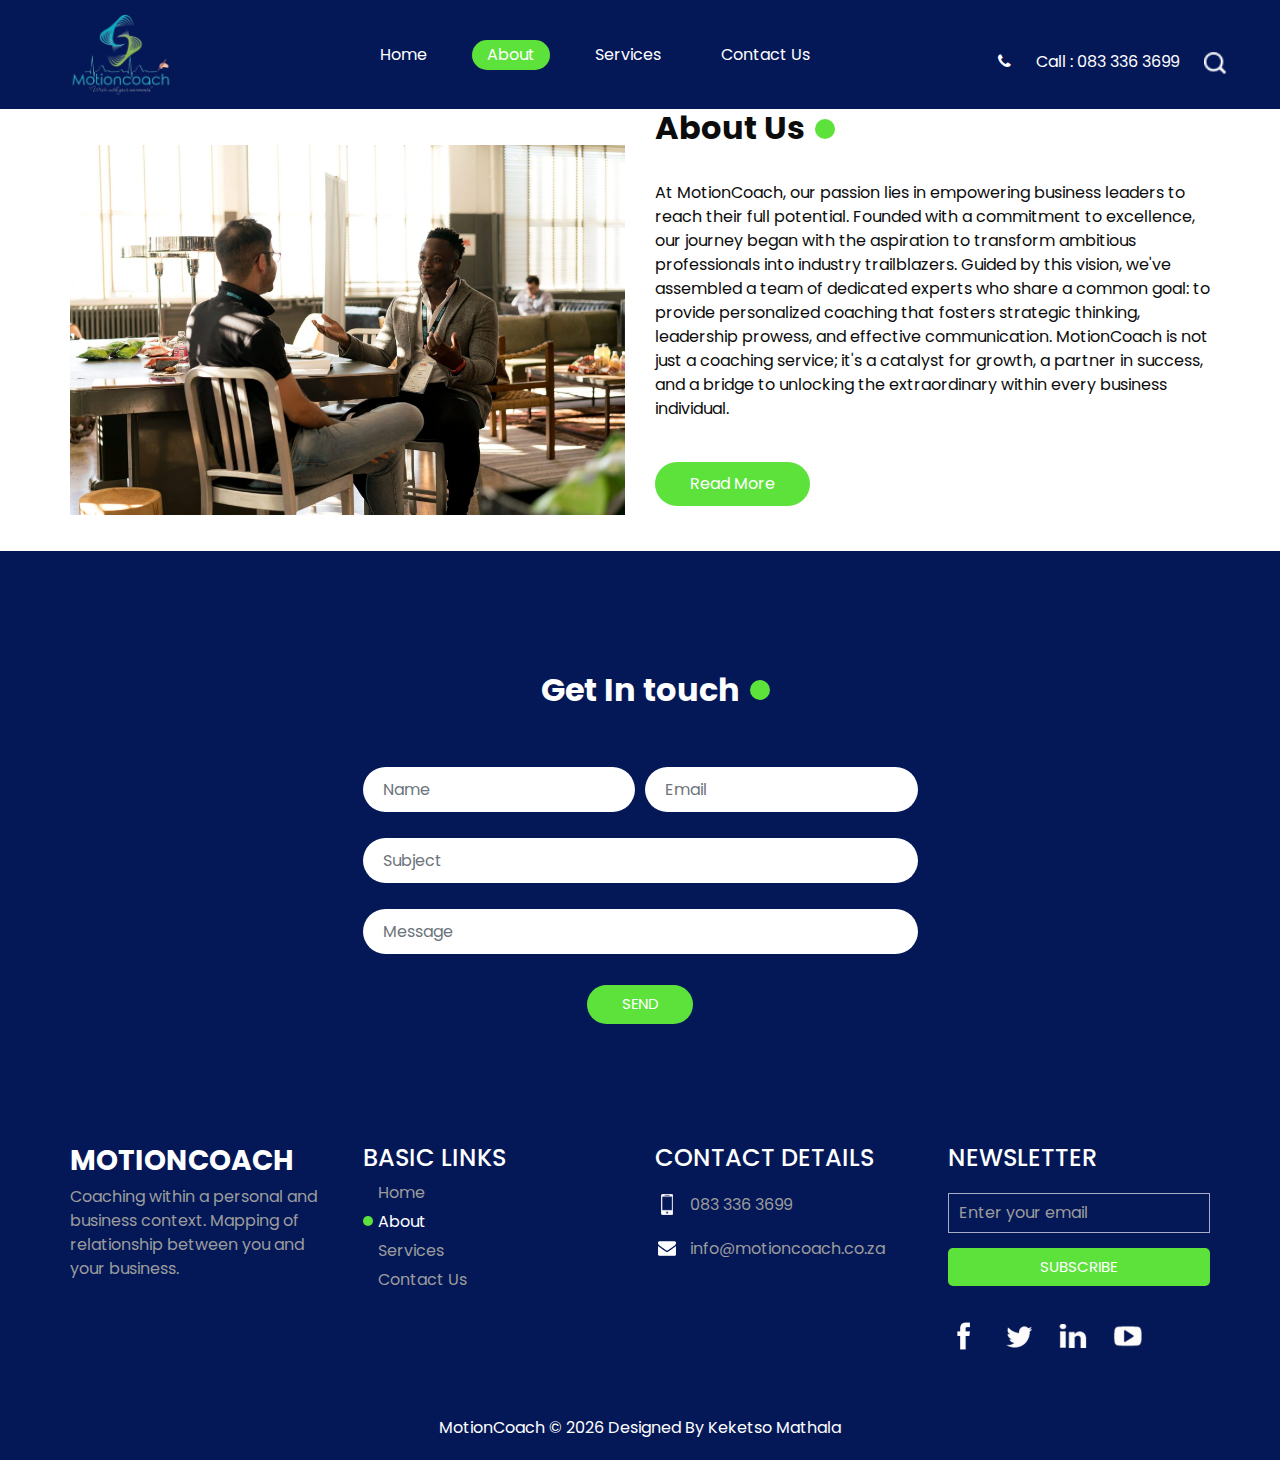
<file: motion-html/about.html>
<!DOCTYPE html>
<html>

<head>
  <!-- Basic -->
  <meta charset="utf-8" />
  <meta http-equiv="X-UA-Compatible" content="IE=edge" />
  <!-- Mobile Metas -->
  <meta name="viewport" content="width=device-width, initial-scale=1, shrink-to-fit=no" />
  <!-- Site Metas -->
  <meta name="keywords" content="MotionCoach" />
  <meta name="description" content="Write with your movements" />
  <meta name="author" content="motioncoach" />

  <title>About | MotionCoach</title>
   <!-- The favicon-->
   <link rel="icon" type="image/jpg" href="images/motionfav.jpg">

  <!-- slider stylesheet -->
  <link rel="stylesheet" type="text/css" href="https://cdnjs.cloudflare.com/ajax/libs/OwlCarousel2/2.1.3/assets/owl.carousel.min.css" />
  <link rel="stylesheet" href="https://cdnjs.cloudflare.com/ajax/libs/font-awesome/4.7.0/css/font-awesome.min.css">

  <!-- bootstrap core css -->
  <link rel="stylesheet" type="text/css" href="css/bootstrap.css" />

  <!-- fonts style -->
  <link href="https://fonts.googleapis.com/css?family=Poppins:400,600,700&display=swap" rel="stylesheet">
  <!-- Custom styles for this template -->
  <link href="css/style.css" rel="stylesheet" />
  <!-- responsive style -->
  <link href="css/responsive.css" rel="stylesheet" />
</head>

<body class="sub_page">

  <div class="hero_area">
    <!-- header section strats -->
    <header class="header_section">
      <div class="container-fluid">
        <nav class="navbar navbar-expand-lg custom_nav-container ">
          <a class="navbar-brand" href="index.html">
            <span><img src="images/logo.png" alt="MotionCoach" width="110px">
            </span>
          </a>
          </a>
          <button class="navbar-toggler" type="button" data-toggle="collapse" data-target="#navbarSupportedContent" aria-controls="navbarSupportedContent" aria-expanded="false" aria-label="Toggle navigation">
            <span class="s-1"> </span>
            <span class="s-2"> </span>
            <span class="s-3"> </span>
          </button>

          <div class="collapse navbar-collapse" id="navbarSupportedContent">
            <div class="d-flex mx-auto flex-column flex-lg-row align-items-center">
              <ul class="navbar-nav  ">
                <li class="nav-item ">
                  <a class="nav-link" href="index.html">Home <span class="sr-only">(current)</span></a>
                </li>
                <li class="nav-item active">
                  <a class="nav-link" href="about.html"> About</a>
                </li>
                <li class="nav-item">
                  <a class="nav-link" href="service.html"> Services </a>
                </li>
                <li class="nav-item">
                  <a class="nav-link" href="#contactLink">Contact Us</a>
                </li>
              </ul>
            </div>
            <div class="quote_btn-container ">
              <a href="">
                <i class="fa fa-phone"></i>
                <span><a href="tel:0833363699"> 
                  Call : 083 336 3699
                </span>
              </a>
              <form class="form-inline">
                <button class="btn  my-2 my-sm-0 nav_search-btn" type="submit"></button>
              </form>
            </div>
          </div>
        </nav>
      </div>
    </header>
    <!-- end header section -->
  </div>

  <!-- about section -->

  <section class="about_section ">
    <div class="container">
      <div class="row">
        <div class="col-md-6">
          <div class="img-box">
            <img src="images/about.jpg" alt="">
          </div>
        </div>
        <div class="col-md-6">
          <div class="detail-box">
            <div class="heading_container">
              <h2>
                About Us
              </h2>
            </div>
            <p>
              At MotionCoach, our passion lies in empowering business leaders to reach their full potential. Founded with a commitment to excellence, our journey began with the aspiration to transform ambitious professionals into industry trailblazers. Guided by this vision, we've assembled a team of dedicated experts who share a common goal: to provide personalized coaching that fosters strategic thinking, leadership prowess, and effective communication. MotionCoach is not just a coaching service; it's a catalyst for growth, a partner in success, and a bridge to unlocking the extraordinary within every business individual.
            </p>
            <a href="">
              Read More
            </a>
          </div>
        </div>
      </div>
    </div>
  </section>

  <!-- end about section -->


  <div class="footer_bg">

    <!-- contact section -->
    <section class="contact_section layout_padding" id="contactLink">
      <div class="container">
        <div class="heading_container">
          <h2>
            Get In touch
          </h2>
        </div>
      </div>
      <div class="container">
        <div class="row">
          <div class="col-lg-6 col-md-8 mx-auto">
            <form>
              <div class="form-row">
                <div class="form-group col-md-6">
                  <input type="text" class="form-control" id="inputName4" placeholder="Name ">
                </div>
                <div class="form-group col-md-6">
                  <input type="email" class="form-control" id="inputEmail4" placeholder="Email">
                </div>

              </div>
              <div class="form-row">
                <div class="form-group col">
                  <input type="text" class="form-control" id="inputSubject4" placeholder="Subject">
                </div>
              </div>
              <div class="form-group">
                <input type="text" class="form-control" id="inputMessage" placeholder="Message">
              </div>
              <div class="d-flex justify-content-center">
                <button type="submit" class="">Send</button>
              </div>
            </form>
          </div>
        </div>
      </div>
    </section>


    <!-- end contact section -->



    <!-- info section -->
    <section class="info_section layout_padding2">
      <div class="container">
        <div class="row">
          <div class="col-md-3">
            <div class="info_logo">
              <h3>
                MotionCoach
              </h3>
              <p>
                Coaching within a personal and business context. Mapping of relationship between you and your business.
              </p>
            </div>
          </div>
          <div class="col-md-3">
            <div class="info_links">
              <h4>
                BASIC LINKS
              </h4>
              <ul class="  ">
                <li class=" ">
                  <a class="" href="index.html">Home <span class="sr-only">(current)</span></a>
                </li>
                <li class="active">
                  <a class="" href="about.html"> About</a>
                </li>
                <li class="">
                  <a class="" href="service.html"> Services </a>
                </li>
                <li class="">
                  <a class="" href="#contactLink">Contact Us</a>
                </li>
              </ul>
            </div>
          </div>
          <div class="col-md-3">
            <div class="info_contact">
              <h4>
                CONTACT DETAILS
              </h4>
              <a href="">
                <div class="img-box">
                  <img src="images/telephone-white.png" width="12px" alt="">
                </div>
                <p>
                  083 336 3699
                </p>
              </a>
              <a href="">
                <div class="img-box">
                  <img src="images/envelope-white.png" width="18px" alt="">
                </div>
                <p>
                  info@motioncoach.co.za
                </p>
              </a>
            </div>
          </div>
          <div class="col-md-3">
            <div class="info_form ">
              <h4>
                NEWSLETTER
              </h4>
              <form action="">
                <input type="email" placeholder="Enter your email">
                <button>
                  Subscribe
                </button>
              </form>
              <div class="social_box">
                <a href="https://www.facebook.com/profile.php?id=100063022610387&mibextid=D4KYlr">
                  <img src="images/info-fb.png" alt="">
                </a>
                <a href="">
                  <img src="images/info-twitter.png" alt="">
                </a>
                <a href="">
                  <img src="images/info-linkedin.png" alt="">
                </a>
                <a href="">
                  <img src="images/info-youtube.png" alt="">
                </a>
              </div>
            </div>
          </div>
        </div>
      </div>
    </section>

    <!-- end info_section -->


    <!-- footer section -->
    <section class="container-fluid footer_section">
      <div class="container">
        <p>MotionCoach
          &copy; <span id="displayYear"></span> Designed By
          <a href="https://keketso.netlify.app">Keketso Mathala</a>
        </p>
      </div>
    </section>
    <!-- footer section -->

  </div>

  <script type="text/javascript" src="js/jquery-3.4.1.min.js"></script>
  <script type="text/javascript" src="js/bootstrap.js"></script>
  <script type="text/javascript" src="js/custom.js"></script>


</body>

</html>
</file>
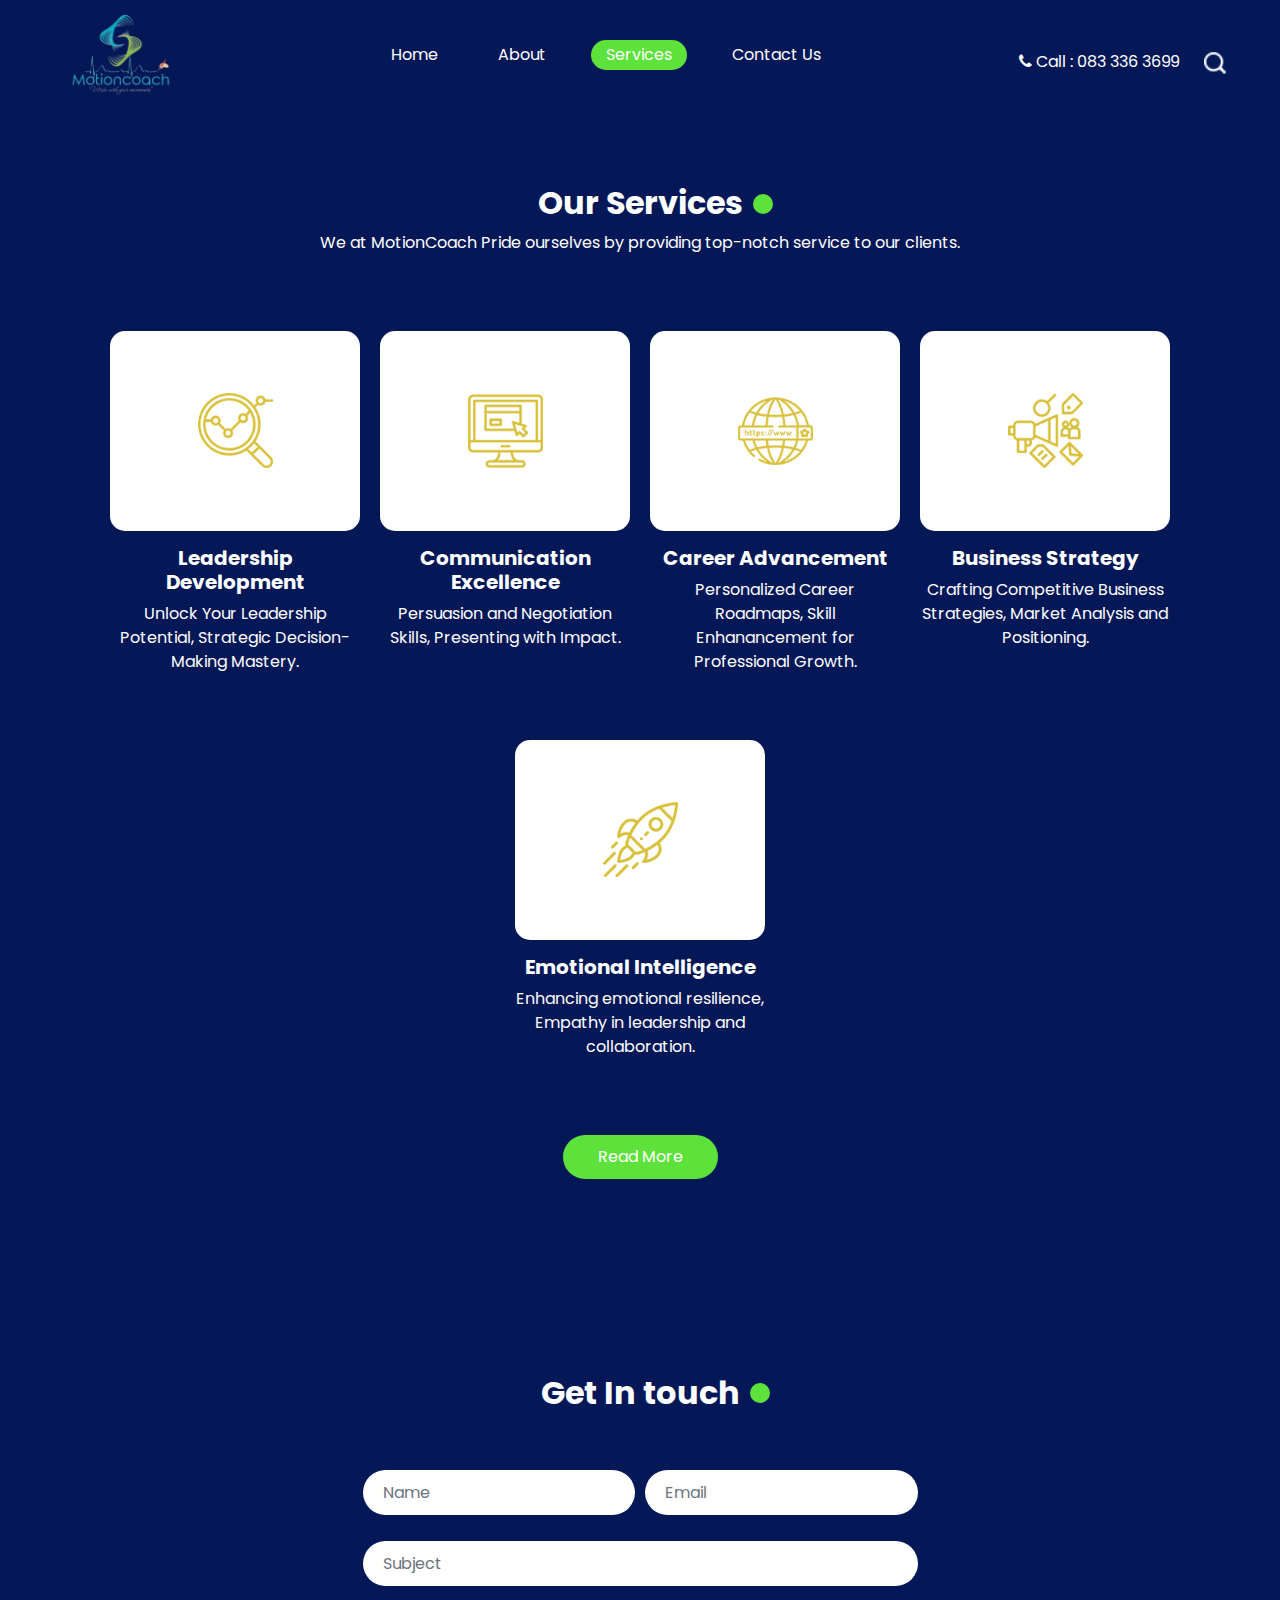
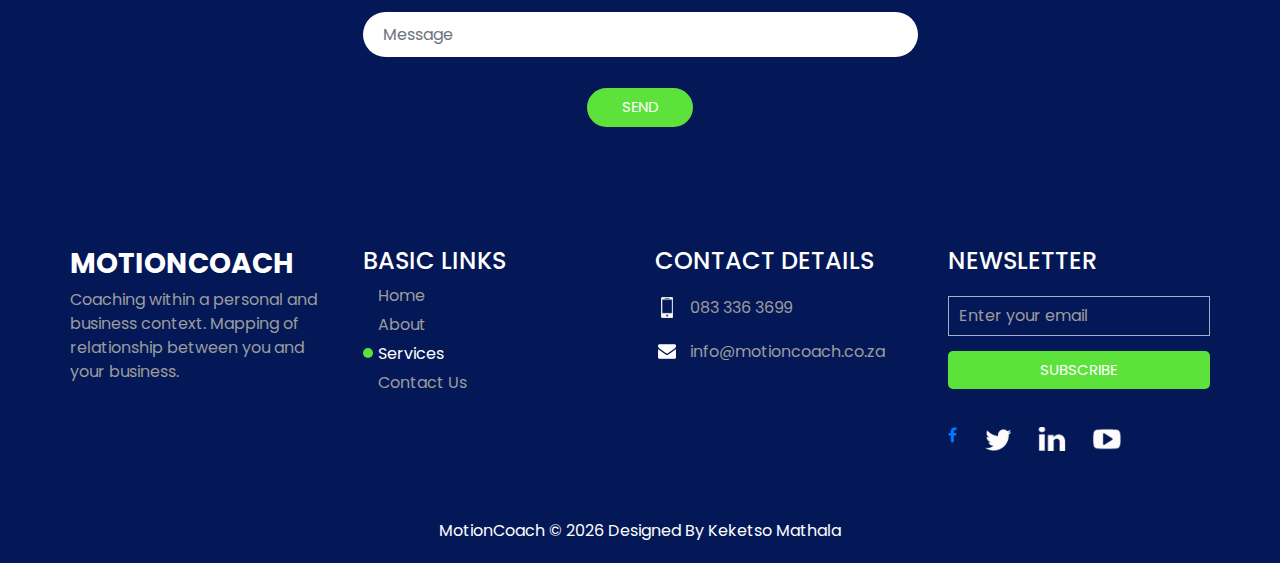
<file: motion-html/service.html>
<!DOCTYPE html>
<html>

<head>
  <!-- Basic -->
  <meta charset="utf-8" />
  <meta http-equiv="X-UA-Compatible" content="IE=edge" />
  <!-- Mobile Metas -->
  <meta name="viewport" content="width=device-width, initial-scale=1, shrink-to-fit=no" />
  <!-- Site Metas -->
  <meta name="keywords" content="MotionCoach" />
  <meta name="description" content="" />
  <meta name="author" content="MotionCoach" />

  <title>Services | MotionCoach</title>
   <!-- The favicon-->
   <link rel="icon" type="image/jpg" href="images/motionfav.jpg">

  <!-- slider stylesheet -->
  <link rel="stylesheet" type="text/css" href="https://cdnjs.cloudflare.com/ajax/libs/OwlCarousel2/2.1.3/assets/owl.carousel.min.css" />
  <link rel="stylesheet" href="https://cdnjs.cloudflare.com/ajax/libs/font-awesome/4.7.0/css/font-awesome.min.css">

  <!-- bootstrap core css -->
  <link rel="stylesheet" type="text/css" href="css/bootstrap.css" />

  <!-- fonts style -->
  <link href="https://fonts.googleapis.com/css?family=Poppins:400,600,700&display=swap" rel="stylesheet">
  <!-- Custom styles for this template -->
  <link href="css/style.css" rel="stylesheet" />
  <!-- responsive style -->
  <link href="css/responsive.css" rel="stylesheet" />
</head>

<body class="sub_page">

  <div class="hero_area">
    <!-- header section strats -->
    <header class="header_section">
      <div class="container-fluid">
        <nav class="navbar navbar-expand-lg custom_nav-container ">
          <a class="navbar-brand" href="index.html">
            <span><img src="images/logo.png" alt="MotionCoach" width="110px">
            </span>
          </a>
          </a>
          <button class="navbar-toggler" type="button" data-toggle="collapse" data-target="#navbarSupportedContent" aria-controls="navbarSupportedContent" aria-expanded="false" aria-label="Toggle navigation">
            <span class="s-1"> </span>
            <span class="s-2"> </span>
            <span class="s-3"> </span>
          </button>

          <div class="collapse navbar-collapse" id="navbarSupportedContent">
            <div class="d-flex mx-auto flex-column flex-lg-row align-items-center">
              <ul class="navbar-nav  ">
                <li class="nav-item ">
                  <a class="nav-link" href="index.html">Home <span class="sr-only">(current)</span></a>
                </li>
                <li class="nav-item">
                  <a class="nav-link" href="about.html"> About</a>
                </li>
                <li class="nav-item active">
                  <a class="nav-link" href="service.html"> Services </a>
                </li>
                <li class="nav-item">
                  <a class="nav-link" href="#contactLink">Contact Us</a>
                </li>
              </ul>
            </div>
            <div class="quote_btn-container ">
              <a href="href="tel:0833363699"">
                <i class="fa fa-phone"></i>
                <span>
                  Call : 083 336 3699
                </span>
              </a>
              <form class="form-inline">
                <button class="btn  my-2 my-sm-0 nav_search-btn" type="submit"></button>
              </form>
            </div>
          </div>
        </nav>
      </div>
    </header>
    <!-- end header section -->
  </div>

  <!-- service section -->
  <section class="service_section layout_padding">
    <div class="container-fluid">
      <div class="heading_container">
        <h2>
          Our Services
        </h2>
        <p>
          We at MotionCoach Pride ourselves by providing top-notch service to our clients. 
        </p>
      </div>

      <div class="service_container">
        <div class="box">
          <div class="img-box">
            <img src="images/s-1.png" alt="">
          </div>
          <div class="detail-box">
            <h5>
              Leadership Development
            </h5>
            <p>
              Unlock Your Leadership Potential, Strategic Decision-Making Mastery.
            </p>
          </div>
        </div>
        <div class="box">
          <div class="img-box">
            <img src="images/s-2.png" alt="">
          </div>
          <div class="detail-box">
            <h5>
              Communication Excellence

            </h5>
            <p>
              Persuasion and Negotiation Skills, Presenting with Impact.
            </p>
          </div>
        </div>
        <div class="box">
          <div class="img-box">
            <img src="images/s-3.png" alt="">
          </div>
          <div class="detail-box">
            <h5>
              Career Advancement
            </h5>
            <p>
              Personalized Career Roadmaps, Skill Enhanancement for Professional Growth.
            </p>
          </div>
        </div>
        <div class="box">
          <div class="img-box">
            <img src="images/s-4.png" alt="">
          </div>
          <div class="detail-box">
            <h5>
              Business Strategy
            </h5>
            <p>
              Crafting Competitive Business Strategies, Market Analysis and Positioning.
            </p>
          </div>
        </div>
        <div class="box">
          <div class="img-box">
            <img src="images/s-5.png" alt="">
          </div>
          <div class="detail-box">
            <h5>
              Emotional Intelligence
            </h5>
            <p>
              Enhancing emotional resilience, Empathy in leadership and collaboration.
            </p>
          </div>
        </div>
      </div>
      <div class="btn-box">
        <a href="">
          Read More
        </a>
      </div>
    </div>
  </section>
  <!-- end service section -->

  <div class="footer_bg">

    <!-- contact section -->
    <section class="contact_section layout_padding" id="contactLink">
      <div class="container">
        <div class="heading_container">
          <h2>
            Get In touch
          </h2>
        </div>
      </div>
      <div class="container">
        <div class="row">
          <div class="col-lg-6 col-md-8 mx-auto">
            <form>
              <div class="form-row">
                <div class="form-group col-md-6">
                  <input type="text" class="form-control" id="inputName4" placeholder="Name ">
                </div>
                <div class="form-group col-md-6">
                  <input type="email" class="form-control" id="inputEmail4" placeholder="Email">
                </div>

              </div>
              <div class="form-row">
                <div class="form-group col">
                  <input type="text" class="form-control" id="inputSubject4" placeholder="Subject">
                </div>
              </div>
              <div class="form-group">
                <input type="text" class="form-control" id="inputMessage" placeholder="Message">
              </div>
              <div class="d-flex justify-content-center">
                <button type="submit" class="">Send</button>
              </div>
            </form>
          </div>
        </div>
      </div>
    </section>


    <!-- end contact section -->



    <!-- info section -->
    <section class="info_section layout_padding2">
      <div class="container">
        <div class="row">
          <div class="col-md-3">
            <div class="info_logo">
              <h3>
                MotionCoach
              </h3>
              <p>
                Coaching within a personal and business context. Mapping of relationship between you and your business.
              </p>
            </div>
          </div>
          <div class="col-md-3">
            <div class="info_links">
              <h4>
                BASIC LINKS
              </h4>
              <ul class="  ">
                <li class=" ">
                  <a class="" href="index.html">Home <span class="sr-only">(current)</span></a>
                </li>
                <li class="">
                  <a class="" href="about.html"> About</a>
                </li>
                <li class="active">
                  <a class="" href="service.html"> Services </a>
                </li>
                <li class="">
                  <a class="" href="#contactLink">Contact Us</a>
                </li>
              </ul>
            </div>
          </div>
          <div class="col-md-3">
            <div class="info_contact">
              <h4>
                CONTACT DETAILS
              </h4>
              <a href="">
                <div class="img-box">
                  <img src="images/telephone-white.png" width="12px" alt="">
                </div>
                <p>
                  083 336 3699
                </p>
              </a>
              <a href="">
                <div class="img-box">
                  <img src="images/envelope-white.png" width="18px" alt="">
                </div>
                <p>
                  info@motioncoach.co.za
                </p>
              </a>
            </div>
          </div>
          <div class="col-md-3">
            <div class="info_form ">
              <h4>
                NEWSLETTER
              </h4>
              <form action="">
                <input type="email" placeholder="Enter your email">
                <button>
                  Subscribe
                </button>
              </form>
              <div class="social_box">
                <a href="https://www.facebook.com/profile.php?id=100063022610387&mibextid=D4KYlr">
                  <i class="fa fa-facebook"></i>
                </a>
                <a href="">
                  <img src="images/info-twitter.png" alt="">
                </a>
                <a href="">
                  <img src="images/info-linkedin.png" alt="">
                </a>
                <a href="">
                  <img src="images/info-youtube.png" alt="">
                </a>
              </div>
            </div>
          </div>
        </div>
      </div>
    </section>

    <!-- end info_section -->


    <!-- footer section -->
    <section class="container-fluid footer_section">
      <div class="container">
        <p>MotionCoach
          &copy; <span id="displayYear"></span> Designed By
          <a href="https://keketso.netlify.app">Keketso Mathala</a>
        </p>
      </div>
    </section>
    <!-- footer section -->

  </div>

  <script type="text/javascript" src="js/jquery-3.4.1.min.js"></script>
  <script type="text/javascript" src="js/bootstrap.js"></script>
  <script type="text/javascript" src="js/custom.js"></script>


</body>

</html>
</file>
<file: motion-html/css/style.css>
body {
  font-family: "Poppins", sans-serif;
  color: #0c0c0c;
  background-color: #ffffff;
}

.layout_padding {
  padding: 75px 0;
}

.layout_padding2 {
  padding: 45px 0;
}

.layout_padding2-top {
  padding-top: 45px;
}

.layout_padding2-bottom {
  padding-bottom: 45px;
}

.layout_padding-top {
  padding-top: 75px;
}

.layout_padding-bottom {
  padding-bottom: 75px;
}

.heading_container {
  display: -webkit-box;
  display: -ms-flexbox;
  display: flex;
  -webkit-box-orient: vertical;
  -webkit-box-direction: normal;
      -ms-flex-direction: column;
          flex-direction: column;
  -webkit-box-align: start;
      -ms-flex-align: start;
          align-items: flex-start;
}

.heading_container h2 {
  position: relative;
  font-weight: bold;
}

.heading_container h2::before {
  content: "";
  position: absolute;
  width: 20px;
  height: 20px;
  background-color: #5de23c;
  top: 50%;
  right: -30px;
  border-radius: 100%;
  -webkit-transform: translateY(-50%);
          transform: translateY(-50%);
}

/*header section*/
.hero_area {
  height: 98vh;
  position: relative;
  background-image: url(../images/hero-bg.png);
  background-size: cover;
  background-position: bottom;
}

.sub_page .hero_area {
  height: auto;
  background: none;
  background-color: #041858;
}

.sub_page .footer_bg {
  background: none;
  background-color: #041858;
  padding-top: 45px;
}

.header_section .container-fluid {
  padding-right: 25px;
  padding-left: 25px;
}

.header_section .nav_container {
  margin: 0 auto;
}

.custom_nav-container .navbar-nav .nav-item .nav-link {
  padding: 3px 15px;
  margin: 10px 15px;
  color: #ffffff;
  text-align: center;
  border-radius: 20px;
}

.custom_nav-container .navbar-nav .nav-item.active .nav-link, .custom_nav-container .navbar-nav .nav-item:hover .nav-link {
  background-color: #5de23c;
}

a,
a:hover,
a:focus {
  text-decoration: none;
}

a:hover,
a:focus {
  color: initial;
}

.btn,
.btn:focus {
  outline: none !important;
  -webkit-box-shadow: none;
          box-shadow: none;
}

.custom_nav-container .nav_search-btn {
  background-image: url(../images/search-icon.png);
  background-size: 22px;
  background-repeat: no-repeat;
  background-position-y: 7px;
  width: 35px;
  height: 35px;
  padding: 0;
  border: none;
}

.navbar-brand {
  margin-left: 25px;
}

.navbar-brand span {
  font-size: 24px;
  font-weight: 700;
  color: #ffffff;
  text-transform: uppercase;
}

.custom_nav-container {
  z-index: 99999;
}

.navbar-expand-lg .navbar-collapse {
  -webkit-box-align: end;
      -ms-flex-align: end;
          align-items: flex-end;
}

.custom_nav-container .navbar-toggler {
  outline: none;
}

.custom_nav-container .navbar-toggler {
  padding: 0;
  width: 37px;
  height: 42px;
}

.custom_nav-container .navbar-toggler span {
  display: block;
  width: 35px;
  height: 4px;
  background-color: #ffffff;
  margin: 7px 0;
  -webkit-transition: all .3s;
  transition: all .3s;
}

.custom_nav-container .navbar-toggler[aria-expanded="true"] .s-1 {
  -webkit-transform: rotate(45deg);
          transform: rotate(45deg);
  margin: 0;
  margin-bottom: -4px;
}

.custom_nav-container .navbar-toggler[aria-expanded="true"] .s-2 {
  display: none;
}

.custom_nav-container .navbar-toggler[aria-expanded="true"] .s-3 {
  -webkit-transform: rotate(-45deg);
          transform: rotate(-45deg);
  margin: 0;
  margin-top: -4px;
}

.custom_nav-container .navbar-toggler[aria-expanded="false"] .s-1,
.custom_nav-container .navbar-toggler[aria-expanded="false"] .s-2,
.custom_nav-container .navbar-toggler[aria-expanded="false"] .s-3 {
  -webkit-transform: none;
          transform: none;
}

.quote_btn-container {
  display: -webkit-box;
  display: -ms-flexbox;
  display: flex;
  -webkit-box-align: center;
      -ms-flex-align: center;
          align-items: center;
}

.quote_btn-container a {
  color: #ffffff;
  margin-right: 25px;
}

.quote_btn-container a img {
  width: 15px;
  margin: 0 25px;
}

/*end header section*/
/* slider section */
.slider_section {
  height: calc(100% - 80px);
  display: -webkit-box;
  display: -ms-flexbox;
  display: flex;
  -webkit-box-align: center;
      -ms-flex-align: center;
          align-items: center;
  position: relative;
  z-index: 2;
  color: #3b3a3a;
}

.slider_section .row {
  -webkit-box-align: center;
      -ms-flex-align: center;
          align-items: center;
}

.slider_section div#carouselExampleIndicators {
  width: 100%;
  position: unset;
}

.slider_section .detail_box {
  color: #ffffff;
}

.slider_section .detail_box h1 {
  font-size: 4rem;
  font-weight: bold;
  margin-bottom: 30px;
}

.slider_section .detail_box .btn-box {
  margin: 30px -5px 0 -5px;
}

.slider_section .detail_box .btn-box a {
  width: 145px;
  text-align: center;
  margin: 5px;
}

.slider_section .detail_box .btn-box a.btn-1 {
  display: inline-block;
  padding: 8px 0;
  background-color: #5de23c;
  color: #ffffff;
  border-radius: 30px;
}

.slider_section .detail_box .btn-box a.btn-1:hover {
  background-color: #5de23c61;
}

.slider_section .detail_box .btn-box a.btn-2 {
  display: inline-block;
  padding: 8px 0;
  background-color: #ffffff;
  color: #000000;
  border-radius: 30px;
}

.slider_section .detail_box .btn-box a.btn-2:hover {
  background-color: white;
}

.slider_section .img-box img {
  width: 100%;
}

.slider_section .slider_number-container {
  position: absolute;
  top: 8%;
  left: 10%;
  display: -webkit-box;
  display: -ms-flexbox;
  display: flex;
}

.slider_section .carousel_btn-container {
  width: 95px;
  position: absolute;
  bottom: 9%;
  display: -webkit-box;
  display: -ms-flexbox;
  display: flex;
  -webkit-box-pack: justify;
      -ms-flex-pack: justify;
          justify-content: space-between;
  right: 50%;
  z-index: 999;
  -webkit-transform: translateX(50%);
          transform: translateX(50%);
}

.slider_section .carousel_btn-container .carousel-control-prev,
.slider_section .carousel_btn-container .carousel-control-next {
  position: relative;
  width: 45px;
  height: 45px;
  border: none;
  border-radius: 100%;
  opacity: 1;
  background-repeat: no-repeat;
  background-size: 8px;
  background-position: center;
  background-color: #5de23c;
}

.slider_section .carousel_btn-container .carousel-control-prev:hover,
.slider_section .carousel_btn-container .carousel-control-next:hover {
  background-color: #041858;
}

.slider_section .carousel_btn-container .carousel-control-prev {
  background-image: url(../images/left-angle.png);
}

.slider_section .carousel_btn-container .carousel-control-next {
  background-image: url(../images/right-angle.png);
  -webkit-transform: translateY(-10px);
          transform: translateY(-10px);
}

.about_section .row {
  -webkit-box-align: center;
      -ms-flex-align: center;
          align-items: center;
}

.about_section .img-box img {
  max-width: 100%;
}

.about_section .detail-box p {
  margin-top: 25px;
}

.about_section .detail-box a {
  display: inline-block;
  padding: 10px 35px;
  background-color: #5de23c;
  color: #ffffff;
  border-radius: 30px;
  margin: 25px 0 45px 0;
}

.about_section .detail-box a:hover {
  background-color: #5de23c;
}

.service_section {
  background-color: #041858;
  color: #ffffff;
  text-align: center;
}

.service_section .heading_container {
  -webkit-box-align: center;
      -ms-flex-align: center;
          align-items: center;
}

.service_section .service_container {
  display: -webkit-box;
  display: -ms-flexbox;
  display: flex;
  -webkit-box-pack: center;
      -ms-flex-pack: center;
          justify-content: center;
  padding: 35px 60px;
  -ms-flex-wrap: wrap;
      flex-wrap: wrap;
}

.service_section .service_container .box {
  margin: 25px 10px;
  min-width: 200px;
  width: 250px;
}

.service_section .service_container .box .img-box {
  display: -webkit-box;
  display: -ms-flexbox;
  display: flex;
  -webkit-box-pack: center;
      -ms-flex-pack: center;
          justify-content: center;
  -webkit-box-align: center;
      -ms-flex-align: center;
          align-items: center;
  height: 200px;
  background-color: #ffffff;
  border-radius: 15px;
}

.service_section .service_container .box .img-box img {
  width: 75px;
}

.service_section .service_container .box .detail-box {
  margin-top: 15px;
}

.service_section .service_container .box .detail-box h5 {
  font-weight: bold;
  position: relative;
}

.service_section .btn-box {
  display: -webkit-box;
  display: -ms-flexbox;
  display: flex;
  -webkit-box-pack: center;
      -ms-flex-pack: center;
          justify-content: center;
}

.service_section .btn-box a {
  display: inline-block;
  padding: 10px 35px;
  background-color: #5de23c;
  color: #ffffff;
  border-radius: 30px;
}

.service_section .btn-box a:hover {
  background-color: #5de23c;
}

.work_section .heading_container {
  margin-bottom: 45px;
}

.work_section .row {
  -webkit-box-align: center;
      -ms-flex-align: center;
          align-items: center;
}

.work_section .detail_container .box {
  margin-bottom: 20px;
  padding: 20px;
  -webkit-box-shadow: 0 0 25px 0 rgba(0, 0, 0, 0.15);
          box-shadow: 0 0 25px 0 rgba(0, 0, 0, 0.15);
}

.work_section .detail_container .box .top-box {
  display: -webkit-box;
  display: -ms-flexbox;
  display: flex;
  -webkit-box-align: center;
      -ms-flex-align: center;
          align-items: center;
}

.work_section .detail_container .box .top-box .icon-box {
  width: 50px;
  margin-right: 15px;
}

.work_section .detail_container .box .top-box .icon-box img {
  width: 100%;
}

.work_section .detail_container .box .top-box h5 {
  font-weight: 600;
  margin: 0;
}

.work_section .detail_container .box .bottom-box {
  margin-top: 10px;
}

.work_section .img-box img {
  max-width: 100%;
}

.work_section .btn-box {
  display: -webkit-box;
  display: -ms-flexbox;
  display: flex;
}

.work_section .btn-box a {
  display: inline-block;
  padding: 10px 25px;
  background-color: #5de23c;
  color: #ffffff;
  border-radius: 30px;
}

.work_section .btn-box a:hover {
  background-color: #5de23c;
}

.team_section {
  text-align: center;
}

.team_section .heading_container {
  -webkit-box-align: center;
      -ms-flex-align: center;
          align-items: center;
}

.team_section .team_container {
  display: -webkit-box;
  display: -ms-flexbox;
  display: flex;
  -webkit-box-pack: center;
      -ms-flex-pack: center;
          justify-content: center;
  padding: 25px 65px;
  -ms-flex-wrap: wrap;
      flex-wrap: wrap;
}

.team_section .team_container .box {
  margin: 35px 45px;
  min-width: 200px;
  width: 250px;
}

.team_section .team_container .box .img-box {
  display: -webkit-box;
  display: -ms-flexbox;
  display: flex;
  -webkit-box-pack: center;
      -ms-flex-pack: center;
          justify-content: center;
  -webkit-box-align: center;
      -ms-flex-align: center;
          align-items: center;
  border-radius: 15px;
  position: relative;
}

.team_section .team_container .box .img-box img {
  width: 100%;
}

.team_section .team_container .box .img-box::before {
  content: "";
  position: absolute;
  z-index: -1;
  top: 0;
  left: 50%;
  width: 120%;
  height: 75%;
  border-radius: 25px;
  -webkit-transform: translateX(-52.5%) rotate(-15deg);
          transform: translateX(-52.5%) rotate(-15deg);
  background-color: #041858;
}

.team_section .team_container .box .detail-box {
  margin-top: 15px;
}

.team_section .team_container .box .detail-box h5 {
  font-weight: bold;
  position: relative;
}

.team_section .team_container .box.b-2 {
  margin-top: 130px;
}

.team_section .team_container .box.b-3 {
  margin-top: 230px;
}

.team_section .btn-box {
  display: -webkit-box;
  display: -ms-flexbox;
  display: flex;
  -webkit-box-pack: center;
      -ms-flex-pack: center;
          justify-content: center;
}

.team_section .btn-box a {
  display: inline-block;
  padding: 10px 35px;
  background-color: #5de23c;
  color: #ffffff;
  border-radius: 30px;
}

.team_section .btn-box a:hover {
  background-color: #5de23c;
}

.client_section .box {
  display: -webkit-box;
  display: -ms-flexbox;
  display: flex;
  -webkit-box-orient: vertical;
  -webkit-box-direction: normal;
      -ms-flex-direction: column;
          flex-direction: column;
  margin-top: 45px;
}

.client_section .box .img-box img {
  max-width: 100%;
}

.client_section .box .detail-box {
  margin-top: 20px;
}

.client_section .box .detail-box h6 {
  font-size: 18px;
  font-weight: bold;
}

.client_section .carousel_btn-container {
  width: 100px;
  position: absolute;
  bottom: -50px;
  display: -webkit-box;
  display: -ms-flexbox;
  display: flex;
  -webkit-box-pack: justify;
      -ms-flex-pack: justify;
          justify-content: space-between;
  right: 15%;
  z-index: 999;
}

.client_section .carousel_btn-container .carousel-control-prev,
.client_section .carousel_btn-container .carousel-control-next {
  position: relative;
  width: 45px;
  height: 45px;
  border: none;
  border-radius: 100%;
  opacity: 1;
  background-repeat: no-repeat;
  background-size: 20px;
  background-position: center;
  background-color: #5de23c;
}

.client_section .carousel_btn-container .carousel-control-prev:hover,
.client_section .carousel_btn-container .carousel-control-next:hover {
  background-color: #041858;
}

.client_section .carousel_btn-container .carousel-control-prev {
  background-image: url(../images/prev-white.png);
}

.client_section .carousel_btn-container .carousel-control-next {
  background-image: url(../images/next-white.png);
}

.footer_bg {
  background-image: url(../images/footer-bg.png);
  background-size: cover;
  background-position: right top;
  padding-top: 250px;
}

.contact_section {
  color: #ffffff;
}

.contact_section .heading_container {
  -webkit-box-align: center;
      -ms-flex-align: center;
          align-items: center;
  margin-bottom: 45px;
}

.contact_section form .form-control {
  border: none;
  background-color: #ffffff;
  outline: none;
  -webkit-box-shadow: none;
          box-shadow: none;
  border-radius: 30px;
  padding-left: 20px;
  height: 45px;
  margin: 5px 0;
}

.contact_section button {
  display: inline-block;
  padding: 8px 35px;
  background-color: #5de23c;
  color: #ffffff;
  border-radius: 30px;
  text-transform: uppercase;
  border: none;
  -webkit-box-shadow: none;
          box-shadow: none;
  outline: none;
  margin-top: 15px;
  font-size: 15px;
}

.contact_section button:hover {
  background-color: #5de23c;
}

.info_section {
  color: #ffffff;
}

.info_section p {
  color: #9c9c9c;
}

.info_section .info_logo h3 {
  text-transform: uppercase;
  font-weight: bold;
}

.info_section h5 {
  margin-bottom: 25px;
  font-size: 24px;
}

.info_section .info_contact .img-box {
  width: 35px;
  display: -webkit-box;
  display: -ms-flexbox;
  display: flex;
  -webkit-box-pack: center;
      -ms-flex-pack: center;
          justify-content: center;
}

.info_section .info_contact p {
  margin: 0;
}

.info_section .info_contact a {
  display: -webkit-box;
  display: -ms-flexbox;
  display: flex;
  -webkit-box-align: center;
      -ms-flex-align: center;
          align-items: center;
  margin: 20px 0;
}

.info_section .info_contact a p {
  color: #9c9c9c;
}

.info_section .info_contact a:hover p {
  color: #ffffff;
}

.info_section .info_contact a img {
  height: auto;
  margin-right: 12px;
}

.info_section .info_links ul {
  padding-left: 15px;
}

.info_section .info_links ul li {
  list-style-type: none;
  margin: 5px 0;
}

.info_section .info_links ul li a {
  color: #9c9c9c;
  position: relative;
}

.info_section .info_links ul li a::before {
  display: none;
  content: "";
  position: absolute;
  left: -15px;
  top: 50%;
  width: 10px;
  height: 10px;
  border-radius: 100%;
  -webkit-transform: translateY(-50%);
          transform: translateY(-50%);
  background-color: #5de23c;
}

.info_section .info_links ul li a:hover {
  color: #ffffff;
}

.info_section .info_links ul li.active a {
  color: #ffffff;
}

.info_section .info_links ul li.active a::before {
  display: block;
}

.info_section .info_form form {
  margin-top: 20px;
}

.info_section .info_form form input {
  border: 1px solid #a6adc4;
  background-color: transparent;
  outline: none;
  width: 100%;
  padding: 7px 10px;
  color: #ffffff;
}

.info_section .info_form form input::-webkit-input-placeholder {
  color: #9c9c9c;
}

.info_section .info_form form input:-ms-input-placeholder {
  color: #9c9c9c;
}

.info_section .info_form form input::-ms-input-placeholder {
  color: #9c9c9c;
}

.info_section .info_form form input::placeholder {
  color: #9c9c9c;
}

.info_section .info_form form button {
  display: inline-block;
  padding: 8px 30px;
  background-color: #5de23c;
  color: #ffffff;
  border-radius: 5px;
  margin-top: 15px;
  text-transform: uppercase;
  font-size: 15px;
  border: none;
  width: 100%;
}

.info_section .info_form form button:hover {
  background-color: #5de23c;
}

.info_section .info_form .social_box {
  margin-top: 35px;
  width: 100%;
  display: -webkit-box;
  display: -ms-flexbox;
  display: flex;
}

.info_section .info_form .social_box a {
  margin-right: 25px;
}

/* footer section*/
.footer_section {
  display: -webkit-box;
  display: -ms-flexbox;
  display: flex;
  -webkit-box-pack: center;
      -ms-flex-pack: center;
          justify-content: center;
  position: relative;
}

.footer_section p {
  color: #ffffff;
  margin: 0 auto;
  text-align: center;
  padding: 20px;
}

.footer_section a {
  color: #ffffff;
}
/*# sourceMappingURL=style.css.map */
</file>
<file: motion-html/css/responsive.css>
@media (max-width: 1120px) {
  .team_section .team_container .box.b-3 {
    margin-top: 100px;
  }
}

@media (max-width: 992px) {

  .hero_area {
    height: auto;
  }

  .navbar-brand {
    margin-left: 0;
  }

  .slider_section {
    padding: 45px 0 175px 0;
  }

  .footer_bg {
    padding-top: 125px;
  }

  /* 
  .quote_btn-container {
    display: none;
  } */
  .quote_btn-container {
    flex-direction: column;
    align-items: center;
  }

  .quote_btn-container a {
    display: none;
  }

  .custom_nav-container .nav_search-btn {
    background-position: center;
  }
}

@media (max-width: 768px) {


  .slider_section .detail_box {
    text-align: center;
  }

  .slider_section {
    padding: 45px 0 200px 0;
  }

  .slider_section .img-box {
    margin-top: 45px;
  }

  .slider_section .carousel_btn-container {
    bottom: 11%;
  }

  .about_section .row {
    flex-direction: column-reverse;
  }

  .about_section .detail-box {
    margin-top: 45px;
  }

  .about_section .img-box {
    margin-top: -115px;
  }

  .work_section .img-box {
    margin-top: 25px;
  }

  .work_section .btn-box {
    justify-content: center;
    margin-top: 35px;
  }

  .team_section .team_container .box.b-2 {
    margin-top: 100px;
  }

  .client_section {
    text-align: center;
    margin-bottom: 45px;
  }

  .client_section .heading_container {
    align-items: center;

  }

  .client_section .box {
    align-items: center;
  }

  .client_section .carousel_btn-container {
    bottom: -100px;
    right: 50%;
    transform: translateX(50%);
  }

  .footer_bg {
    padding-top: 75px;
  }

  .info_section .row>div {
    display: flex;
    flex-direction: column;
    align-items: center;
    margin-bottom: 15px;
    text-align: center;
  }

  .info_section .info_form .social_box {
    justify-content: center;
  }
}

@media (max-width: 576px) {
  .slider_section .detail_box h1 {
    font-size: 3.5rem;
  }
}

@media (max-width: 480px) {}

@media (max-width: 420px) {
  .slider_section .detail_box h1 {
    font-size: 3rem;
  }
}

@media (max-width: 360px) {}

@media (min-width: 1200px) {
  .container {
    max-width: 1170px;
  }
}
</file>
